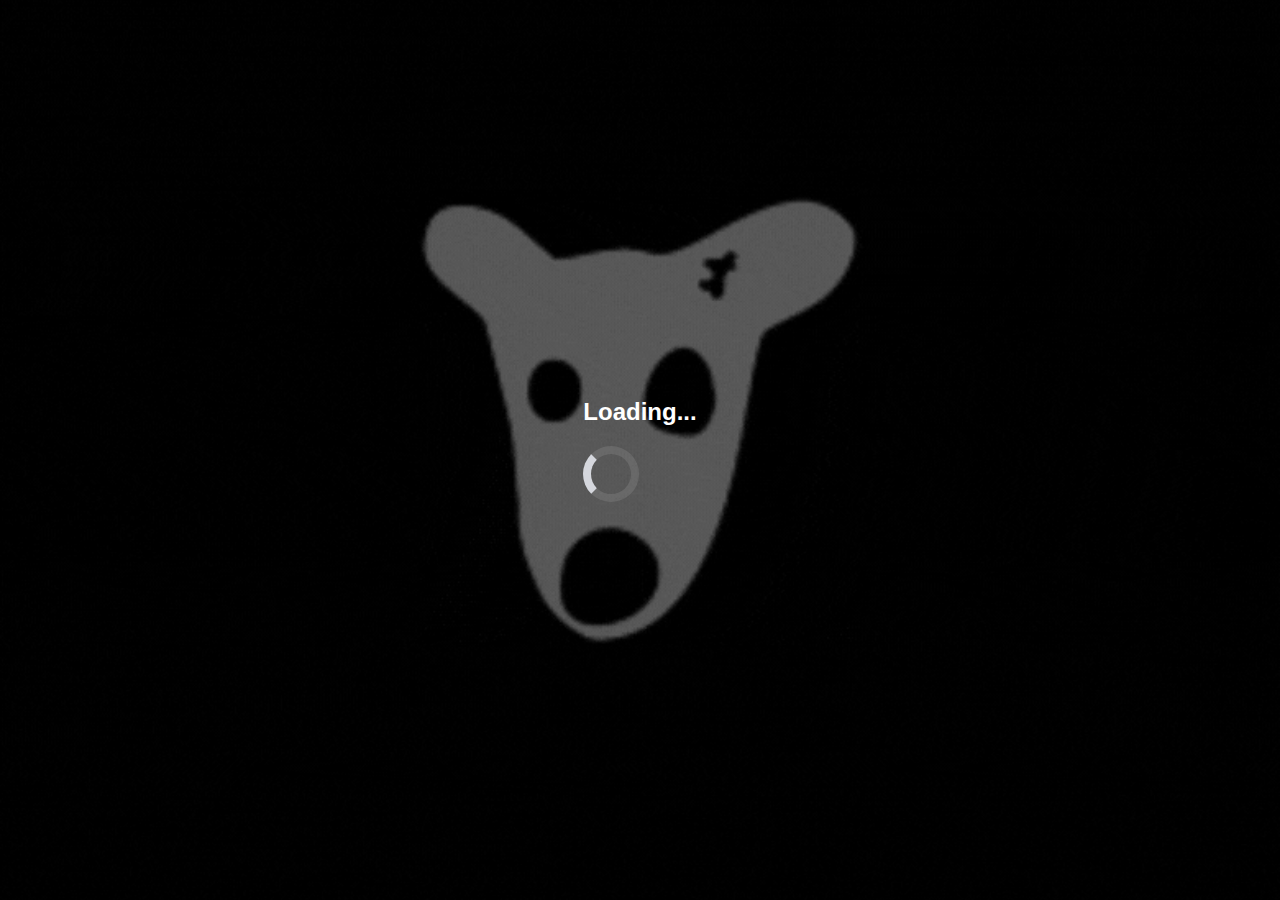
<file: index.html>
<!DOCTYPE html>
<html lang="en">
<head>
    <meta charset="UTF-8">
    <meta name="viewport" content="width=device-width, initial-scale=1.0">
    <title>Loading...</title>
    <style>
      
        body, html {
            margin: 0;
            padding: 0;
            height: 100%;
            width: 100%;
            overflow: hidden; 
        }
        
        
        .loading-container {
            display: flex;
            justify-content: center;
            align-items: center;
            height: 100vh;
            background: url('material/images/loading.gif') no-repeat center center fixed; 
            background-size: cover; 
            color: white;
            text-align: center;
            font-family: Arial, sans-serif;
        }
        
        .loading-container h1 {
            font-size: 24px;
            margin: 0;
        }
        
        .spinner {
            border: 8px solid rgba(255, 255, 255, 0.1);
            border-left: 8px solid #d5d7dd; 
            border-radius: 50%;
            width: 40px;
            height: 40px;
            animation: spin 1s linear infinite;
            margin-top: 20px;
        }
        
        @keyframes spin {
            0% { transform: rotate(0deg); }
            100% { transform: rotate(360deg); }
        }
    </style>
</head>
<body>
    <div class="loading-container">
        <div>
            <h1>Loading...</h1>
            <div class="spinner"></div>
        </div>
    </div>

    <script>
       
        setTimeout(function() {
            window.location.href = 'home.html'; 
        }, 5000);
    </script>
</body>
</html>
</file>
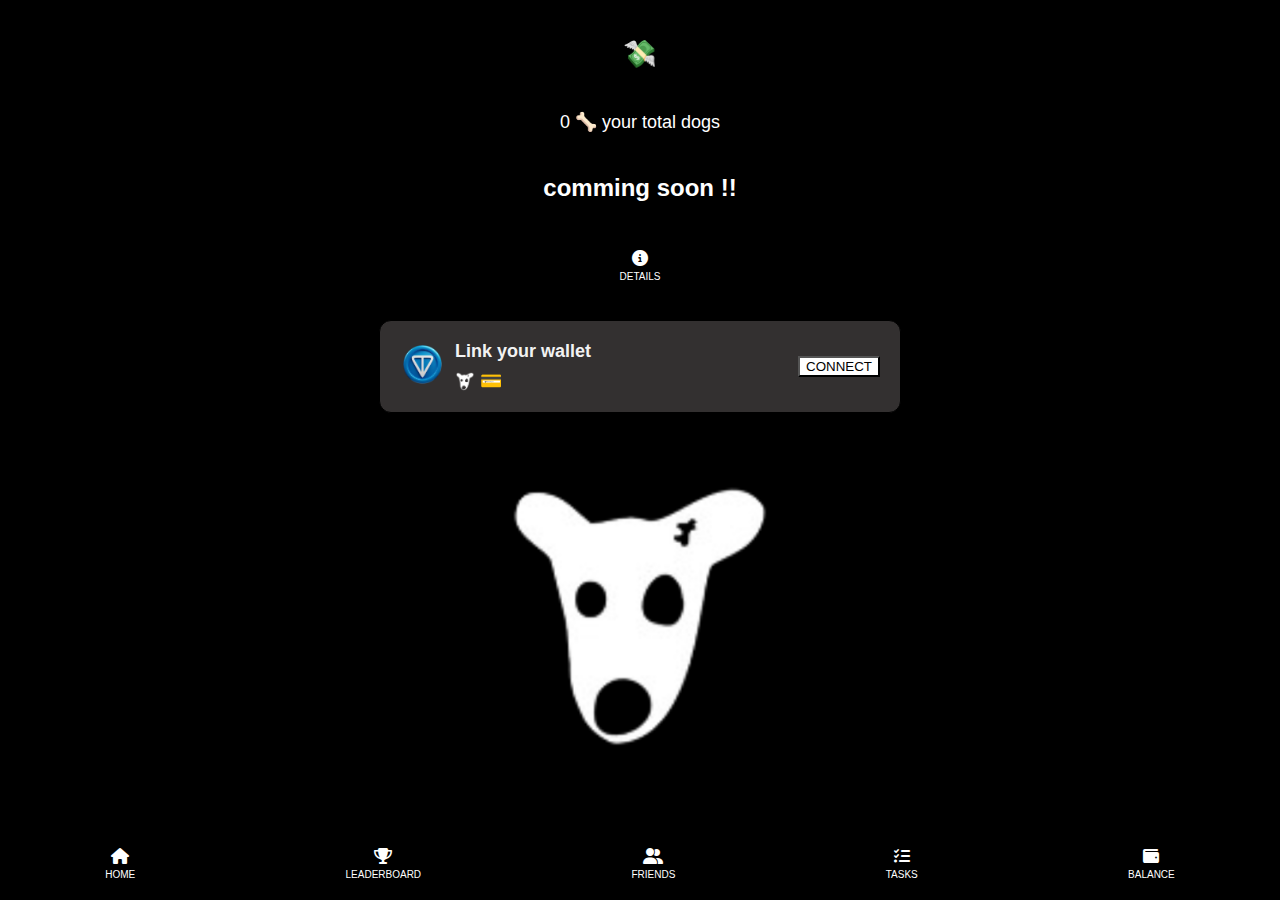
<file: balance.html>
<!DOCTYPE html>
<html lang="en">
<head>
    <meta charset="UTF-8">
    <meta name="viewport" content="width=device-width, initial-scale=1.0">
    <title>Complete Tasks</title>
    <link rel="stylesheet" href="https://cdnjs.cloudflare.com/ajax/libs/font-awesome/6.5.1/css/all.min.css">
    <link rel="stylesheet" href="material/css/styles.css">
    <style>
        body {
            font-family: Arial, sans-serif;
            text-align: center;
            background-color: #000; 
            color: #fff; 
            margin: 0;
            padding: 0;
        }

        #balance-container {
            margin: 20px;
            font-size: 18px;
        }

        .task-container {
            margin: 10px auto;
            max-width: 600px;
        }

        .task {
            margin: 10px auto;
            padding: 20px;
            display: flex;
            align-items: center;
            justify-content: space-between;
            border: 1px solid #000000; 
            border-radius: 12px;
            background-color: #333030; 
            box-shadow: 0 4px 8px rgba(0, 0, 0, 0.2);
            transition: transform 0.3s ease;
            width: 80%;
        }

        .task:hover {
            transform: translateY(-5px);
        }

        .task-detail {
            display: flex;
            align-items: center;
        }

        .task-image img {
            border-radius: 8px;
            margin-right: 10px;
        }

        .task h4 {
            margin: 0;
            font-size: 18px;
            color: #f2f2f2;
        }

        .task-data {
            display: flex;
            align-items: center;
            margin-top: 8px;
        }

        .task-data img {
            margin-right: 5px;
        }

        .task-data h5 {
            margin: 0;
            color: #ffcc00;
            font-size: 18px;
        }

        .task-button {
            background-color: #ffffff; 
            color: rgb(0, 0, 0);
            border: none;
            padding: 10px 20px;
            font-size: 16px;
            cursor: pointer;
            border-radius: 8px;
            transition: background-color 0.3s ease;
        }

        .task-button:hover {
            background-color: #a2aaa0;
        }

        @media (max-width: 600px) {
            .task-container {
                max-width: 100%;
            }

            .task-button {
                padding: 10px 15px;
                font-size: 14px;
            }

            .task h4 {
                font-size: 16px;
            }
           
            
        }
    </style>
</head>
<body>
    <br>

    <div id="balance-container"><h2><b>💸</b></h2><BR>
        <span id="balance">0</span> 🦴 your total dogs
        <br>    <br>
    </div><h2><b>comming soon !!</b></h2>
   
    
    <br>
       
        <a href="detail.html" class="nav-item"> 
            <i class="fas fa-info-circle"></i> 
            
           <span>DETAILS</span>
        </a>
        
       <BR>
    <div class="task-container">
        <div class="task">
            <div class="task-detail">
                <div class="task-image">
                    <img src="material/images/ton.png" width="45px" alt="">
                </div>
                <div>
                    <h4>Link your wallet </h4>
                    <div class="task-data">
                        <img src="material/images/logo.png" width="20px" alt="Coin Icon">
                        <h5>💳</h5>
                    </div>
                </div>
            </div>
           <button onclick="window.location.href='wat.html'">CONNECT</button>
            

        </div>
        <br> <br>
        <img src="material/images/logo.png" width="50%">
                <nav class="bottom-nav">
            <a href="home.html" class="nav-item">
                <i class="fas fa-home"></i>
                <span>HOME</span>
            </a>
            <a href="leaderboard.html" class="nav-item">
                <i class="fas fa-trophy"></i>
                <span>LEADERBOARD</span>
            </a>
            <a href="invite-friends.html" class="nav-item">
                <i class="fas fa-user-friends"></i>
                <span>FRIENDS</span>
            </a>
            <a href="task.html" class="nav-item">
                <i class="fas fa-tasks"></i>
                <span>TASKS</span>
            </a>
            <a href="balance.html" class="nav-item">
                <i class="fas fa-wallet"></i>
                <span>BALANCE</span>
            </a>
        </nav>

    <script src="material/js/js.js"></script>
    <script src="material/js/main.js"></script>
</body>
</html>
</file>
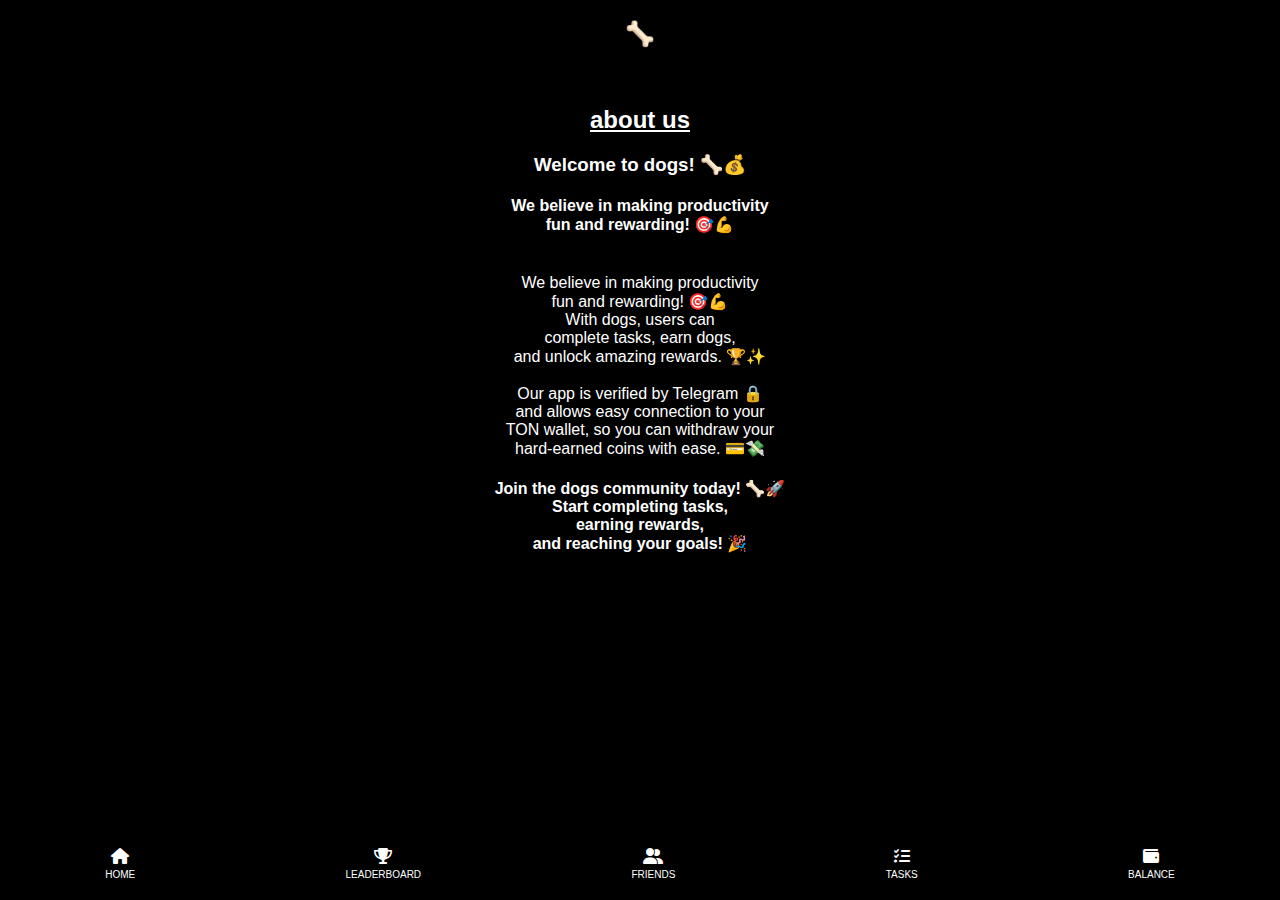
<file: detail.html>
<!DOCTYPE html>
<html lang="en">
<head>
    <meta charset="UTF-8">
    <meta name="viewport" content="width=device-width, initial-scale=1.0">
    <title>Complete Tasks</title>
    <link rel="stylesheet" href="https://cdnjs.cloudflare.com/ajax/libs/font-awesome/6.5.1/css/all.min.css">
    <link rel="stylesheet" href="material/css/styles.css">
    <style>
        body {
            font-family: Arial, sans-serif;
            text-align: center;
            background-color: #000; 
            color: #fff; 
            margin: 0;
            padding: 0;
        }

        #balance-container {
            margin: 20px;
            font-size: 18px;
        }

        .task-container {
            margin: 10px auto;
            max-width: 600px;
        }

        .task {
            margin: 10px auto;
            padding: 20px;
            display: flex;
            align-items: center;
            justify-content: space-between;
            border: 1px solid #000000; 
            border-radius: 12px;
            background-color: #333030; 
            box-shadow: 0 4px 8px rgba(0, 0, 0, 0.2);
            transition: transform 0.3s ease;
            width: 80%;
        }

        .task:hover {
            transform: translateY(-5px);
        }

        .task-detail {
            display: flex;
            align-items: center;
        }

        .task-image img {
            border-radius: 8px;
            margin-right: 10px;
        }

        .task h4 {
            margin: 0;
            font-size: 18px;
            color: #f2f2f2;
        }

        .task-data {
            display: flex;
            align-items: center;
            margin-top: 8px;
        }

        .task-data img {
            margin-right: 5px;
        }

        .task-data h5 {
            margin: 0;
            color: #ffcc00;
            font-size: 18px;
        }

        .task-button {
            background-color: #ffffff; 
            color: rgb(0, 0, 0);
            border: none;
            padding: 10px 20px;
            font-size: 16px;
            cursor: pointer;
            border-radius: 8px;
            transition: background-color 0.3s ease;
        }

        .task-button:hover {
            background-color: #2dd60c;
        }

        @media (max-width: 600px) {
            .task-container {
                max-width: 100%;
            }

            .task-button {
                padding: 10px 15px;
                font-size: 14px;
            }

            .task h4 {
                font-size: 16px;
            }
           
            
        }
    </style>
</head>
<body>
   

<h2><b>🦴</b></h2><BR>
       
    </div><h2><b><u>about us</u></b></h2>
   
    <h3>Welcome to dogs! 🦴💰<h3><h4>We believe in making productivity <BR>fun and rewarding!
        🎯💪</h4><BR>We believe in making productivity <BR>fun and rewarding!
         🎯💪<BR>With dogs, users can <BR>complete tasks, earn dogs, <BR>
            and unlock amazing rewards. 🏆✨<BR><BR>Our app is verified by Telegram 🔒 <BR>and
                 allows easy connection to your<BR> TON wallet, so you can withdraw your <BR>
                 hard-earned coins with ease. 💳💸<BR>  </h4>
                    <h4> Join the dogs community today! 🦴🚀<BR> Start completing tasks,<BR> earning rewards, <BR>and reaching your goals! 🎉</h4>

    
    <nav class="bottom-nav">
            <a href="home.html" class="nav-item">
                <i class="fas fa-home"></i>
                <span>HOME</span>
            </a>
            <a href="leaderboard.html" class="nav-item">
                <i class="fas fa-trophy"></i>
                <span>LEADERBOARD</span>
            </a>
            <a href="invite-friends.html" class="nav-item">
                <i class="fas fa-user-friends"></i>
                <span>FRIENDS</span>
            </a>
            <a href="task.html" class="nav-item">
                <i class="fas fa-tasks"></i>
                <span>TASKS</span>
            </a>
            <a href="balance.html" class="nav-item">
                <i class="fas fa-wallet"></i>
                <span>BALANCE</span>
            </a>
        </nav>

    <script src="material/js/js.js"></script>
    <script src="material/js/main.js"></script>
</body>
</html>
</file>
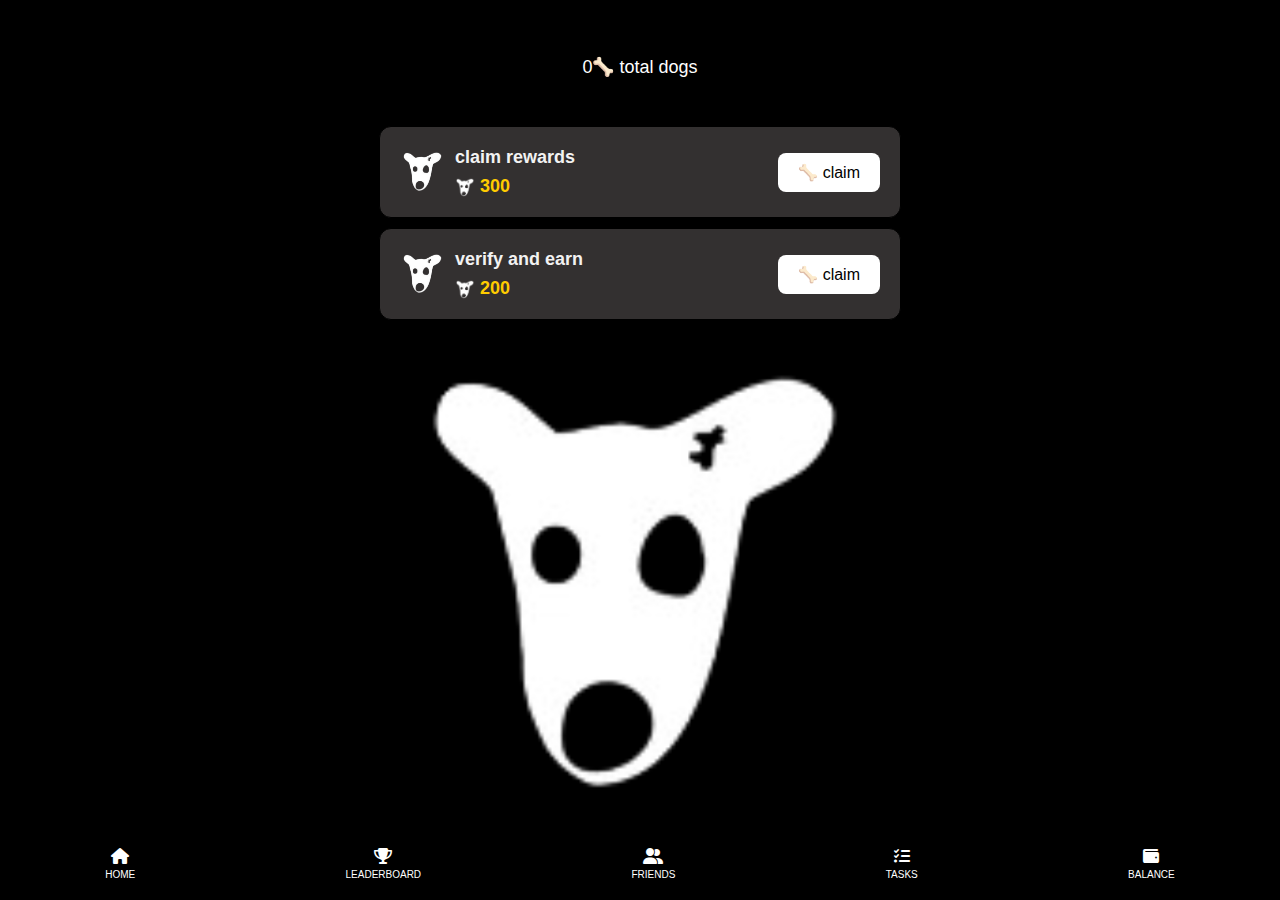
<file: home.html>
<!DOCTYPE html>
<html lang="en">
<head>
    <meta charset="UTF-8">
    <meta name="viewport" content="width=device-width, initial-scale=1.0">
    <title>Complete Tasks</title>
    <link rel="stylesheet" href="https://cdnjs.cloudflare.com/ajax/libs/font-awesome/6.5.1/css/all.min.css">
    <link rel="stylesheet" href="material/css/styles.css">
    <script src='//niphaumeenses.net/vignette.min.js' data-zone='8780983' data-sdk='show_8780983'></script>
    <script src='//niphaumeenses.net/vignette.min.js' data-zone='8780983' data-sdk='show_8780983'></script>
    <style>
        body {
            font-family: Arial, sans-serif;
            text-align: center;
            background-color: #000; 
            color: #fff; 
            margin: 0;
            padding: 0;
        }

        #balance-container {
            margin: 20px;
            font-size: 18px;
        }

        .task-container {
            margin: 10px auto;
            max-width: 600px;
        }

        .task {
            margin: 10px auto;
            padding: 20px;
            display: flex;
            align-items: center;
            justify-content: space-between;
            border: 1px solid #000000; 
            border-radius: 12px;
            background-color: #333030; 
            box-shadow: 0 4px 8px rgba(0, 0, 0, 0.2);
            transition: transform 0.3s ease;
            width: 80%;
        }

        .task:hover {
            transform: translateY(-5px);
        }

        .task-detail {
            display: flex;
            align-items: center;
        }

        .task-image img {
            border-radius: 8px;
            margin-right: 10px;
        }

        .task h4 {
            margin: 0;
            font-size: 18px;
            color: #f2f2f2;
        }

        .task-data {
            display: flex;
            align-items: center;
            margin-top: 8px;
        }

        .task-data img {
            margin-right: 5px;
        }

        .task-data h5 {
            margin: 0;
            color: #ffcc00;
            font-size: 18px;
        }

        .task-button {
            background-color: #ffffff; 
            color: rgb(0, 0, 0);
            border: none;
            padding: 10px 20px;
            font-size: 16px;
            cursor: pointer;
            border-radius: 8px;
            transition: background-color 0.3s ease;
        }

        .task-button:hover {
            background-color: #a2aaa0;
        }

        @media (max-width: 600px) {
            .task-container {
                max-width: 100%;
            }

            .task-button {
                padding: 10px 15px;
                font-size: 14px;
            }

            .task h4 {
                font-size: 16px;
            }
        }
    </style>
</head>
<body>
   
    <br><br>


    <div id="balance-container"><h2><b></b></h2>
        <span id="balance">0</span>🦴 total dogs
    </div>
    <br>

    <div class="task-container">
        <div class="task">
            <div class="task-detail">
                <div class="task-image">
                    <img src="material/images/logo.png" width="45px" alt="">
                </div>
                <div>
                    <h4>claim rewards</h4>
                    <div class="task-data">
                        <img src="material/images/logo.png" width="20px" alt="Coin Icon">
                        <h5>300</h5>
                    </div>
                </div>
            </div>
            <button class="task-button" onclick="completeTask(300, 'reword.html')">🦴 claim</button>
        </div>

        <div class="task">
            <div class="task-detail">
                <div class="task-image">
                    <img src="material/images/logo.png" width="45px" alt="">
                </div>
                <div>
                    <h4>verify and earn</h4>
                    <div class="task-data">
                        <img src="material/images/logo.png" width="20px" alt="Coin Icon">
                        <h5>200</h5>
                    </div>
                </div>
            </div>
            <button class="task-button" onclick="completeTask(200, 'verify.html')">🦴 claim</button>
        </div>



        <div class="coin-container">
            <div class="task-image">
                <img src="material/images/logo.png" width="80%">

               

                <nav class="bottom-nav">
            <a href="home.html" class="nav-item">
                <i class="fas fa-home"></i>
                <span>HOME</span>
            </a>
            <a href="leaderboard.html" class="nav-item">
                <i class="fas fa-trophy"></i>
                <span>LEADERBOARD</span>
            </a>
            <a href="invite-friends.html" class="nav-item">
                <i class="fas fa-user-friends"></i>
                <span>FRIENDS</span>
            </a>
            <a href="task.html" class="nav-item">
                <i class="fas fa-tasks"></i>
                <span>TASKS</span>
            </a>
            <a href="balance.html" class="nav-item">
                <i class="fas fa-wallet"></i>
                <span>BALANCE</span>
            </a>
        </nav>
<script>
                show_8780983().then(() => {
    // You need to add your user reward function here, which will be executed after the user watches the ad.
    // For more details, please refer to the detailed instructions.
    alert('You have seen ad ad!');
})
</script>
    <script src="material/js/js.js"></script>
    <script src="material/js/main.js"></script>
</body>
</html>
</file>
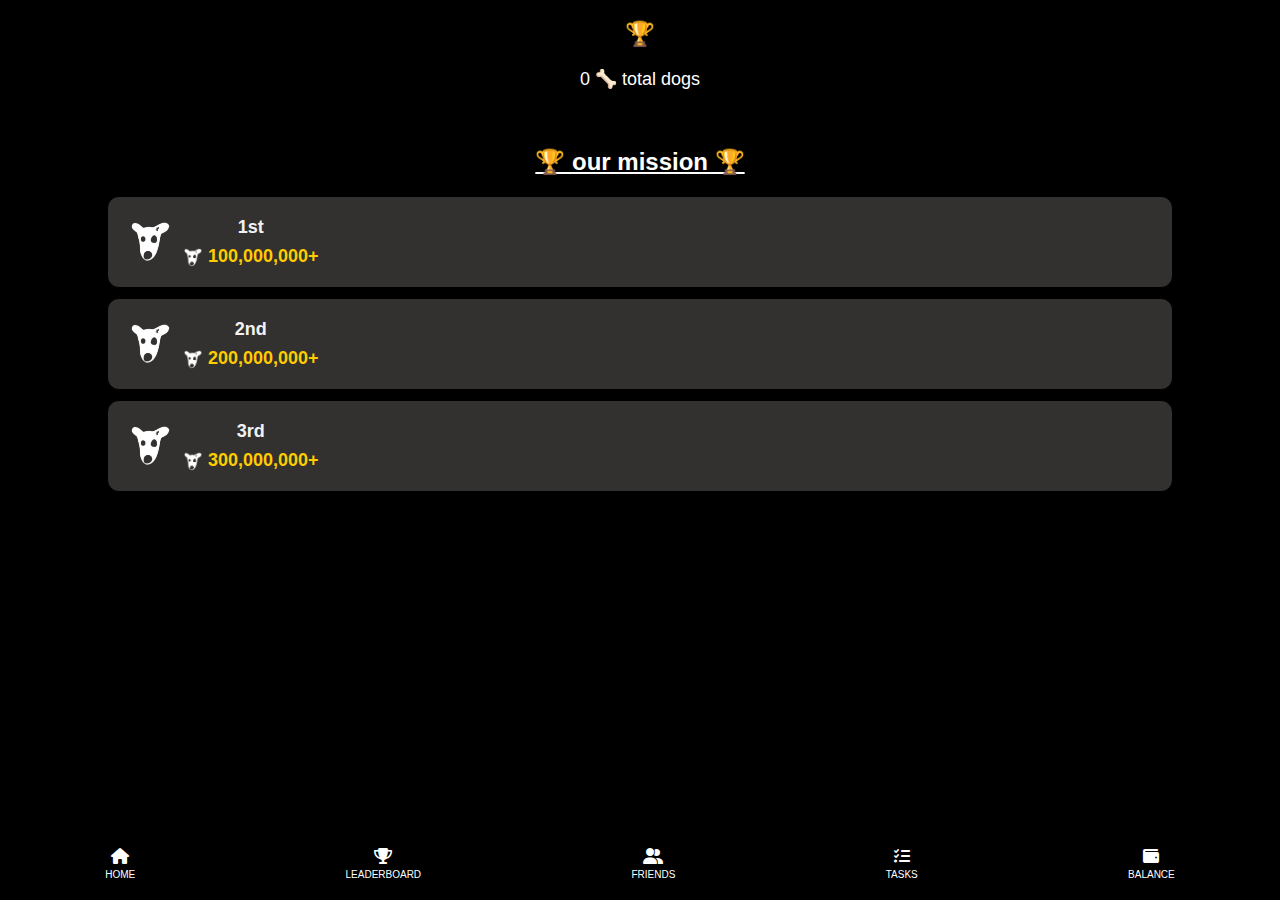
<file: leaderboard.html>
<!DOCTYPE html>
<html lang="en">
<head>
    <meta charset="UTF-8">
    <meta name="viewport" content="width=device-width, initial-scale=1.0">
    <title>Complete Tasks</title>
    <link rel="stylesheet" href="https://cdnjs.cloudflare.com/ajax/libs/font-awesome/6.5.1/css/all.min.css">
    <link rel="stylesheet" href="material/css/styles.css">
    <style>
        body {
            font-family: Arial, sans-serif;
            text-align: center;
            background-color: #000; 
            color: #fff; 
            margin: 0;
            padding: 0;
        }

        #balance-container {
            margin: 20px;
            font-size: 18px;
        }

        .task-container {
            margin: 10px auto;
            max-width: 600px;
        }

        .task {
            margin: 10px auto;
            padding: 20px;
            display: flex;
            align-items: center;
            justify-content: space-between;
            border: 1px solid #000000; 
            border-radius: 12px;
            background-color: #333030; 
            box-shadow: 0 4px 8px rgba(0, 0, 0, 0.2);
            transition: transform 0.3s ease;
            width: 80%;
        }

        .task:hover {
            transform: translateY(-5px);
        }

        .task-detail {
            display: flex;
            align-items: center;
        }

        .task-image img {
            border-radius: 8px;
            margin-right: 10px;
        }

        .task h4 {
            margin: 0;
            font-size: 18px;
            color: #f2f2f2;
        }

        .task-data {
            display: flex;
            align-items: center;
            margin-top: 8px;
        }

        .task-data img {
            margin-right: 5px;
        }

        .task-data h5 {
            margin: 0;
            color: #ffcc00;
            font-size: 18px;
        }

        .task-button {
            background-color: #ffffff; 
            color: rgb(0, 0, 0);
            border: none;
            padding: 10px 20px;
            font-size: 16px;
            cursor: pointer;
            border-radius: 8px;
            transition: background-color 0.3s ease;
        }

        .task-button:hover {
            background-color: #2dd60c;
        }

        @media (max-width: 600px) {
            .task-container {
                max-width: 100%;
            }

            .task-button {
                padding: 10px 15px;
                font-size: 14px;
            }

            .task h4 {
                font-size: 16px;
            }
        }
    </style>
</head>
<body>
    <h2><b>🏆</b></h2>

    
    <div id="balance-container">
        <span id="balance">0</span> 🦴 total dogs
    </div><br>
    <h2><u><b>🏆 our mission 🏆</b></u></h2>

   
    <div class="task">
        <div class="task-detail">
            <div class="task-image">
                <img src="material/images/logo.png" width="45px" alt="">
            </div>
            <div>
                <h4>1st</h4>
                <div class="task-data">
                    <img src="material/images/logo.png" width="20px" alt="Coin Icon">
                    <h5>100,000,000+</h5>
                </div>
            </div>
        </div>
        
    </div>     
    <div class="task">
        <div class="task-detail">
            <div class="task-image">
                <img src="material/images/logo.png" width="45px" alt="">
            </div>
            <div>
                <h4>2nd</h4>
                <div class="task-data">
                    <img src="material/images/logo.png" width="20px" alt="Coin Icon">
                    <h5>200,000,000+</h5>
                </div>
            </div>
        </div>
        
    </div> 
    <div class="task">
        <div class="task-detail">
            <div class="task-image">
                <img src="material/images/logo.png" width="45px" alt="">
            </div>
            <div>
                <h4>3rd</h4>
                <div class="task-data">
                    <img src="material/images/logo.png" width="20px" alt="Coin Icon">
                    <h5>300,000,000+</h5>
                </div>
            </div>
        </div>
        
    </div>

        

        <nav class="bottom-nav">
            <a href="home.html" class="nav-item">
                <i class="fas fa-home"></i>
                <span>HOME</span>
            </a>
            <a href="leaderboard.html" class="nav-item">
                <i class="fas fa-trophy"></i>
                <span>LEADERBOARD</span>
            </a>
            <a href="invite-friends.html" class="nav-item">
                <i class="fas fa-user-friends"></i>
                <span>FRIENDS</span>
            </a>
            <a href="task.html" class="nav-item">
                <i class="fas fa-tasks"></i>
                <span>TASKS</span>
            </a>
            <a href="balance.html" class="nav-item">
                <i class="fas fa-wallet"></i>
                <span>BALANCE</span>
            </a>
        </nav>

    <script src="material/js/js.js"></script>
    <script src="material/js/main.js"></script>
</body>
</html>
</file>
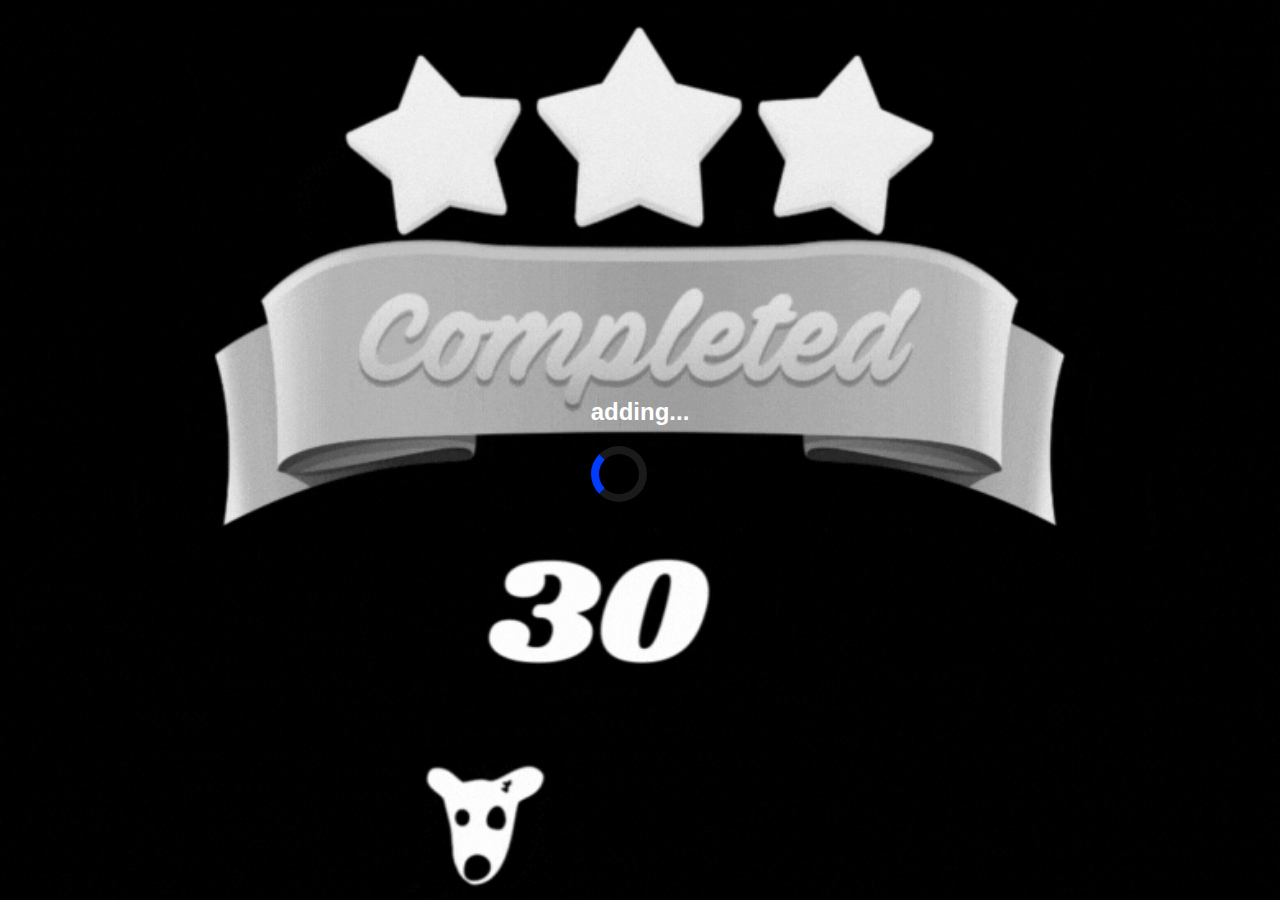
<file: reword.html>
<!DOCTYPE html>
<html lang="en">
<head>
    <meta charset="UTF-8">
    <meta name="viewport" content="width=device-width, initial-scale=1.0">
    <title>Loading...</title>
    <style>
      
        body, html {
            margin: 0;
            padding: 0;
            height: 100%;
            width: 100%;
            overflow: hidden; 
        }
        
        
        .loading-container {
            display: flex;
            justify-content: center;
            align-items: center;
            height: 100vh;
            background: url('material/images/re.gif') no-repeat center center fixed; 
            background-size: cover; 
            color: white;
            text-align: center;
            font-family: Arial, sans-serif;
        }
        
        .loading-container h1 {
            font-size: 24px;
            margin: 0;
        }
        
        .spinner {
            border: 8px solid rgba(255, 255, 255, 0.1);
            border-left: 8px solid #003cff; 
            border-radius: 50%;
            width: 40px;
            height: 40px;
            animation: spin 1s linear infinite;
            margin-top: 20px;
        }
        
        @keyframes spin {
            0% { transform: rotate(0deg); }
            100% { transform: rotate(360deg); }
        }
    </style>
</head>
<body>
    <div class="loading-container">
        <div>
            <h1> adding...</h1>
            <div class="spinner"></div>
        </div>
    </div>

    <script>
       
        setTimeout(function() {
            window.location.href = 'home.html'; 
        }, 5000);
    </script>
</body>
</html>
</file>
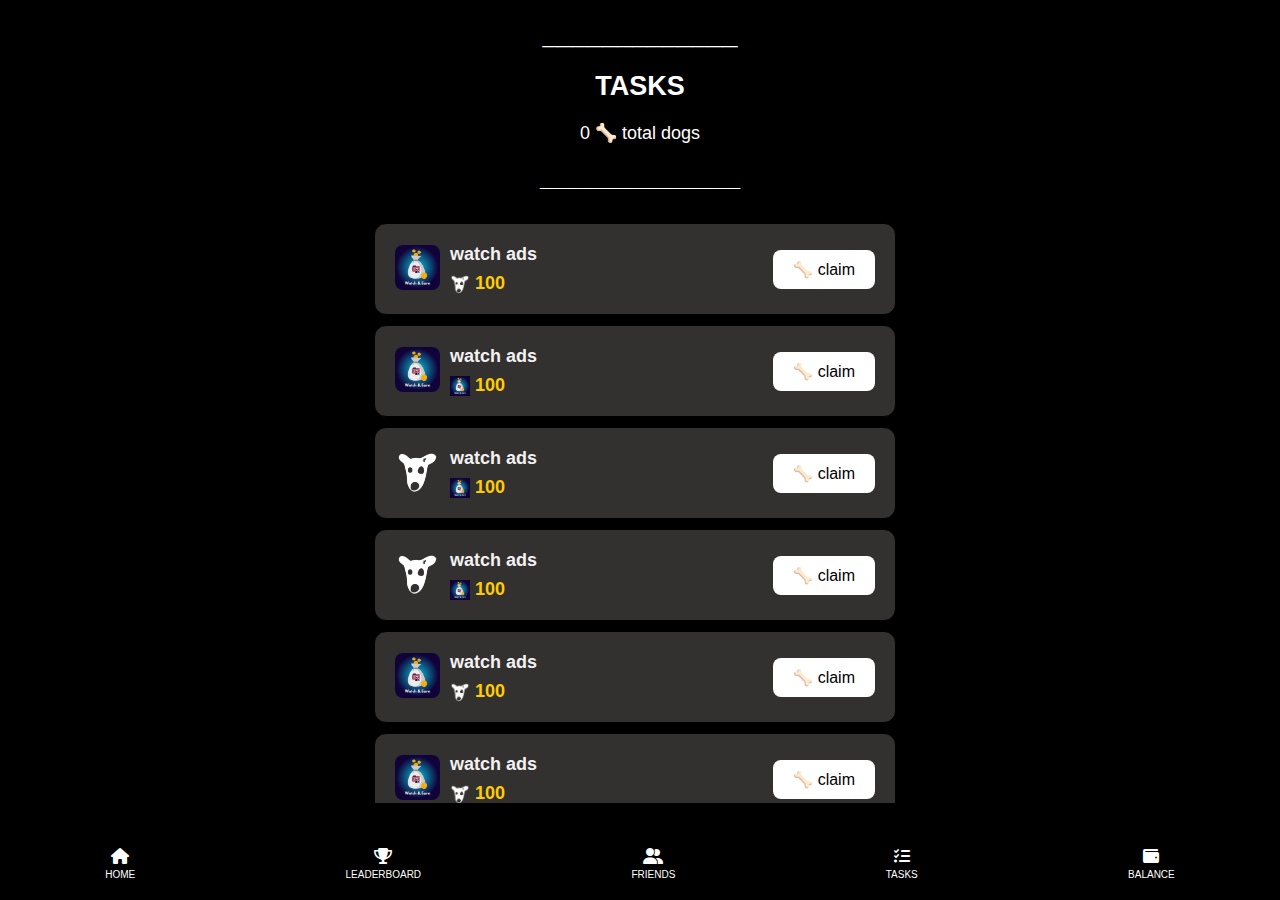
<file: task.html>
<!DOCTYPE html>
<html lang="en">
<head>
    <meta charset="UTF-8">
    <meta name="viewport" content="width=device-width, initial-scale=1.0">
    <title>Complete Tasks</title>
    <link rel="stylesheet" href="https://cdnjs.cloudflare.com/ajax/libs/font-awesome/6.5.1/css/all.min.css">
<link rel="stylesheet" href="material/css/styles.css">
    <style>
        body {
            font-family: Arial, sans-serif;
            text-align: center;
            background-color: #000; 
            color: #fff; 
            margin: 0;
            padding: 0;
        }

        #balance-container {
            margin: 20px;
            font-size: 18px;
        }

        .task-container {
            margin: 10px auto;
            max-width: 600px;
        }

        .task {
            margin: 10px auto;
            padding: 20px;
            display: flex;
            align-items: center;
            justify-content: space-between;
            border: 1px solid #000000; 
            border-radius: 12px;
            background-color: #333030; 
            box-shadow: 0 4px 8px rgba(0, 0, 0, 0.2);
            transition: transform 0.3s ease;
            width: 80%;
        }

        .task:hover {
            transform: translateY(-5px);
        }

        .task-detail {
            display: flex;
            align-items: center;
        }

        .task-image img {
            border-radius: 8px;
            margin-right: 10px;
        }

        .task h4 {
            margin: 0;
            font-size: 18px;
            color: #f2f2f2;
        }

        .task-data {
            display: flex;
            align-items: center;
            margin-top: 8px;
        }

        .task-data img {
            margin-right: 5px;
        }

        .task-data h5 {
            margin: 0;
            color: #ffcc00;
            font-size: 18px;
        }

        .task-button {
            background-color: #ffffff; 
            color: rgb(0, 0, 0);
            border: none;
            padding: 10px 20px;
            font-size: 16px;
            cursor: pointer;
            border-radius: 8px;
            transition: background-color 0.3s ease;
        }

        .task-button:hover {
            background-color: #a2aaa0;
        }
        .tasks.scrollable {
            max-height: 590px; 
            overflow-y: auto; 
            margin: 20px auto;
            width: 90%;       
            padding-right: 10px;
            border: 1px solid #000000; 
        }
        @media (max-width: 600px) {
            .task-container {
                max-width: 100%;
            }

            .task-button {
                padding: 10px 15px;
                font-size: 14px;
            }

            .task h4 {
                font-size: 16px;
            }
        }



        
    </style>
</head>
<body>
   

    <div id="balance-container">
        <h2><b>_____________</b></h2>

        <h2><b> TASKS </b></h2>
    
        <span id="balance">0</span>  🦴 total dogs
    </div>
    <h2><b>_______________</b></h2>

    <section class="tasks scrollable">
    <div class="task-container">
        <div class="task">
            <div class="task-detail">
                <div class="task-image">
                    <img src="ads.png" width="45px" alt="">
                </div>
                <div>
                    <h4>watch ads</h4>
                    <div class="task-data">
                        <img src="material/images/logo.png" width="20px" alt="Coin Icon">
                        <h5>100</h5>
                    </div>
                </div>
            </div>
            <button class="task-button" onclick="completeTask(100, 'https://poawooptugroo.com/4/8781087')">🦴 claim</button>
        </div>
    
        <div class="task-container">
            <div class="task">
                <div class="task-detail">
                    <div class="task-image">
                        <img src="ads.png" width="45px" alt="">
                    </div>
                    <div>
                        <h4>watch ads</h4>
                        <div class="task-data">
                            <img src="ads.png" width="20px" alt="Coin Icon">
                            <h5>100</h5>
                        </div>
                    </div>
                </div>
                <button class="task-button" onclick="completeTask(100, 'https://poawooptugroo.com/4/8781087')">🦴 claim</button>
            </div>
            <div class="task-container">
                <div class="task">
                    <div class="task-detail">
                        <div class="task-image">
                            <img src="material/images/logo.png" width="45px" alt="">
                        </div>
                        <div>
                            <h4>watch ads</h4>
                            <div class="task-data">
                                <img src="ads.png" width="20px" alt="Coin Icon">
                                <h5>100</h5>
                            </div>
                        </div>
                    </div>
                    <button class="task-button" onclick="completeTask(100, 'https://poawooptugroo.com/4/8781087')">🦴 claim</button>
                </div>
                <div class="task-container">
                    <div class="task">
                        <div class="task-detail">
                            <div class="task-image">
                                <img src="material/images/logo.png" width="45px" alt="">
                            </div>
                            <div>
                                <h4>watch ads</h4>
                                <div class="task-data">
                                    <img src="ads.png" width="20px" alt="Coin Icon">
                                    <h5>100</h5>
                                </div>
                            </div>
                        </div>
                        <button class="task-button" onclick="completeTask(100, 'https://poawooptugroo.com/4/8781087')">🦴 claim</button>
                    </div>
                    <div class="task-container">
                        <div class="task">
                            <div class="task-detail">
                                <div class="task-image">
                                    <img src="ads.png" width="45px" alt="">
                                </div>
                                <div>
                                    <h4>watch ads</h4>
                                    <div class="task-data">
                                        <img src="material/images/logo.png" width="20px" alt="Coin Icon">
                                        <h5>100</h5>
                                    </div>
                                </div>
                            </div>
                            <button class="task-button" onclick="completeTask(100, 'https://poawooptugroo.com/4/8781087')">🦴 claim</button>
                        </div>

                        <div class="task-container">
                            <div class="task">
                                <div class="task-detail">
                                    <div class="task-image">
                                        <img src="ads.png" width="45px" alt="">
                                    </div>
                                    <div>
                                        <h4>watch ads</h4>
                                        <div class="task-data">
                                            <img src="material/images/logo.png" width="20px" alt="Coin Icon">
                                            <h5>100</h5>
                                        </div>
                                    </div>
                                </div>
                                <button class="task-button" onclick="completeTask(100, 'https://poawooptugroo.com/4/8781087')">🦴 claim</button>
                            </div>
                            <div class="task-container">
                                <div class="task">
                                    <div class="task-detail">
                                        <div class="task-image">
                                            <img src="ads.png" width="45px" alt="">
                                        </div>
                                        <div>
                                            <h4>watch ads</h4>
                                            <div class="task-data">
                                                <img src="material/images/logo.png" width="20px" alt="Coin Icon">
                                                <h5>100</h5>
                                            </div>
                                        </div>
                                    </div>
                                    <button class="task-button" onclick="completeTask(100, 'https://poawooptugroo.com/4/8781087')">🦴 claim</button>
                                </div>
                                <div class="task-container">
                                    <div class="task">
                                        <div class="task-detail">
                                            <div class="task-image">
                                                <img src="ads.png" width="45px" alt="">
                                            </div>
                                            <div>
                                                <h4>watch ads</h4>
                                                <div class="task-data">
                                                    <img src="material/images/logo.png" width="20px" alt="Coin Icon">
                                                    <h5>100</h5>
                                                </div>
                                            </div>
                                        </div>
                                        <button class="task-button" onclick="completeTask(100, 'https://poawooptugroo.com/4/8781087')">🦴 claim</button>
                                    </div>
                                    <div class="task-container">
                                        <div class="task">
                                            <div class="task-detail">
                                                <div class="task-image">
                                                    <img src="ads.png" width="45px" alt="">
                                                </div>
                                                <div>
                                                    <h4>watch ads</h4>
                                                    <div class="task-data">
                                                        <img src="material/images/logo.png" width="20px" alt="Coin Icon">
                                                        <h5>100</h5>
                                                    </div>
                                                </div>
                                            </div>
                                            <button class="task-button" onclick="completeTask(100, 'https://poawooptugroo.com/4/8781087')">🦴 claim</button>
                                        </div>

                    </section>


        <nav class="bottom-nav">
            <a href="home.html" class="nav-item">
                <i class="fas fa-home"></i>
                <span>HOME</span>
            </a>
            <a href="leaderboard.html" class="nav-item">
                <i class="fas fa-trophy"></i>
                <span>LEADERBOARD</span>
            </a>
            <a href="invite-friends.html" class="nav-item">
                <i class="fas fa-user-friends"></i>
                <span>FRIENDS</span>
            </a>
            <a href="task.html" class="nav-item">
                <i class="fas fa-tasks"></i>
                <span>TASKS</span>
            </a>
            <a href="balance.html" class="nav-item">
                <i class="fas fa-wallet"></i>
                <span>BALANCE</span>
            </a>
        </nav>

    <script src="material/js/js.js"></script>
    <script src="material/js/main.js"></script>
</body>
</html>
</file>
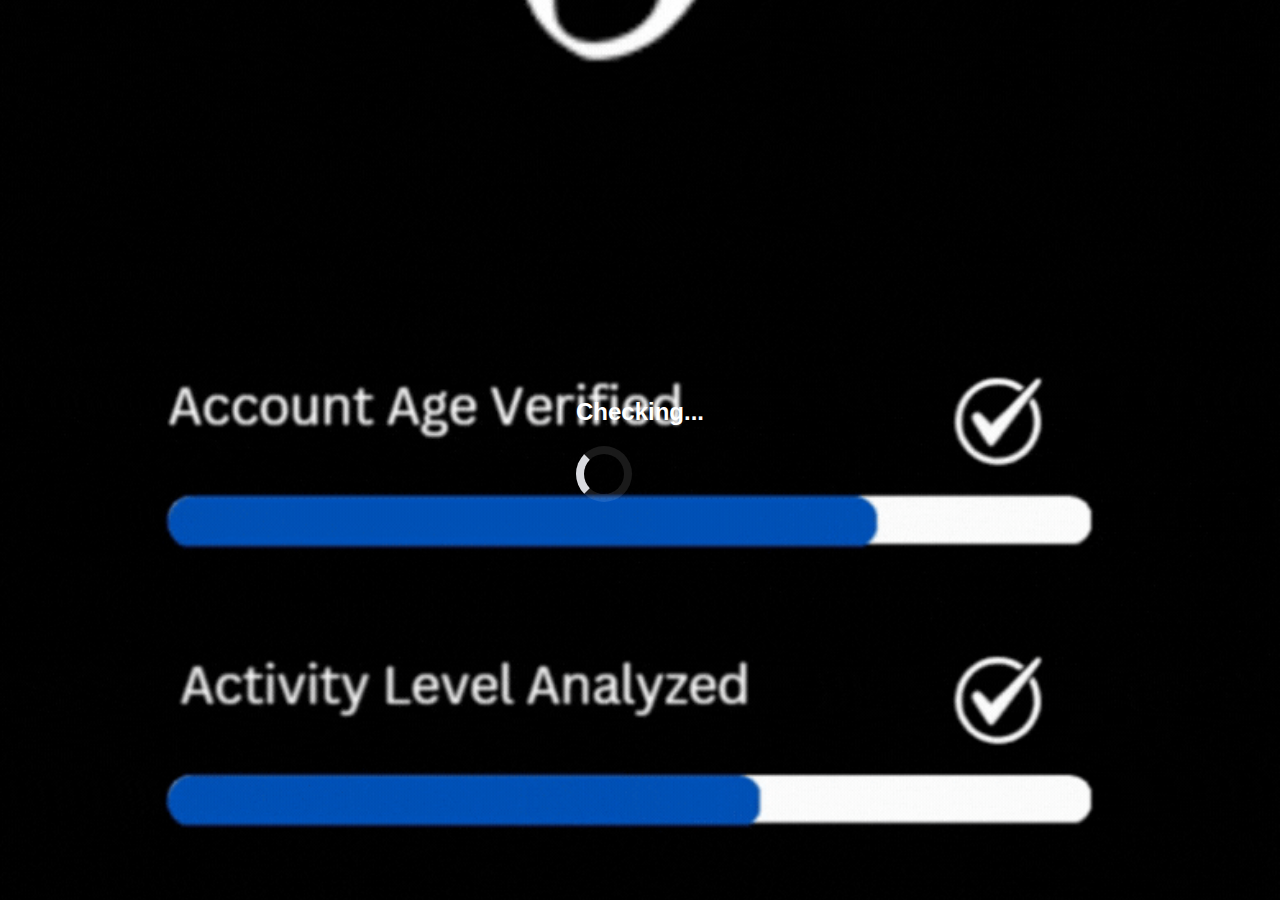
<file: verify.html>
<!DOCTYPE html>
<html lang="en">
<head>
    <meta charset="UTF-8">
    <meta name="viewport" content="width=device-width, initial-scale=1.0">
    <title>verify...</title>
    <style>
      
        body, html {
            margin: 0;
            padding: 0;
            height: 100%;
            width: 100%;
            overflow: hidden; 
        }
        
        
        .loading-container {
            display: flex;
            justify-content: center;
            align-items: center;
            height: 100vh;
            background: url('material/images/ver.gif') no-repeat center center fixed; 
            background-size: cover; 
            color: white;
            text-align: center;
            font-family: Arial, sans-serif;
        }
        
        .loading-container h1 {
            font-size: 24px;
            margin: 0;
        }
        
        .spinner {
            border: 8px solid rgba(255, 255, 255, 0.1);
            border-left: 8px solid #d9dadf; 
            border-radius: 50%;
            width: 40px;
            height: 40px;
            animation: spin 1s linear infinite;
            margin-top: 20px;
        }
        
        @keyframes spin {
            0% { transform: rotate(0deg); }
            100% { transform: rotate(360deg); }
        }
    </style>
</head>
<body>
    <div class="loading-container">
        <div>
            <h1>Checking...</h1>
            <div class="spinner"></div>
        </div>
    </div>

    <script>
       
        setTimeout(function() {
            window.location.href = 'home.html'; 
        }, 5000);
    </script>
</body>
</html>
</file>
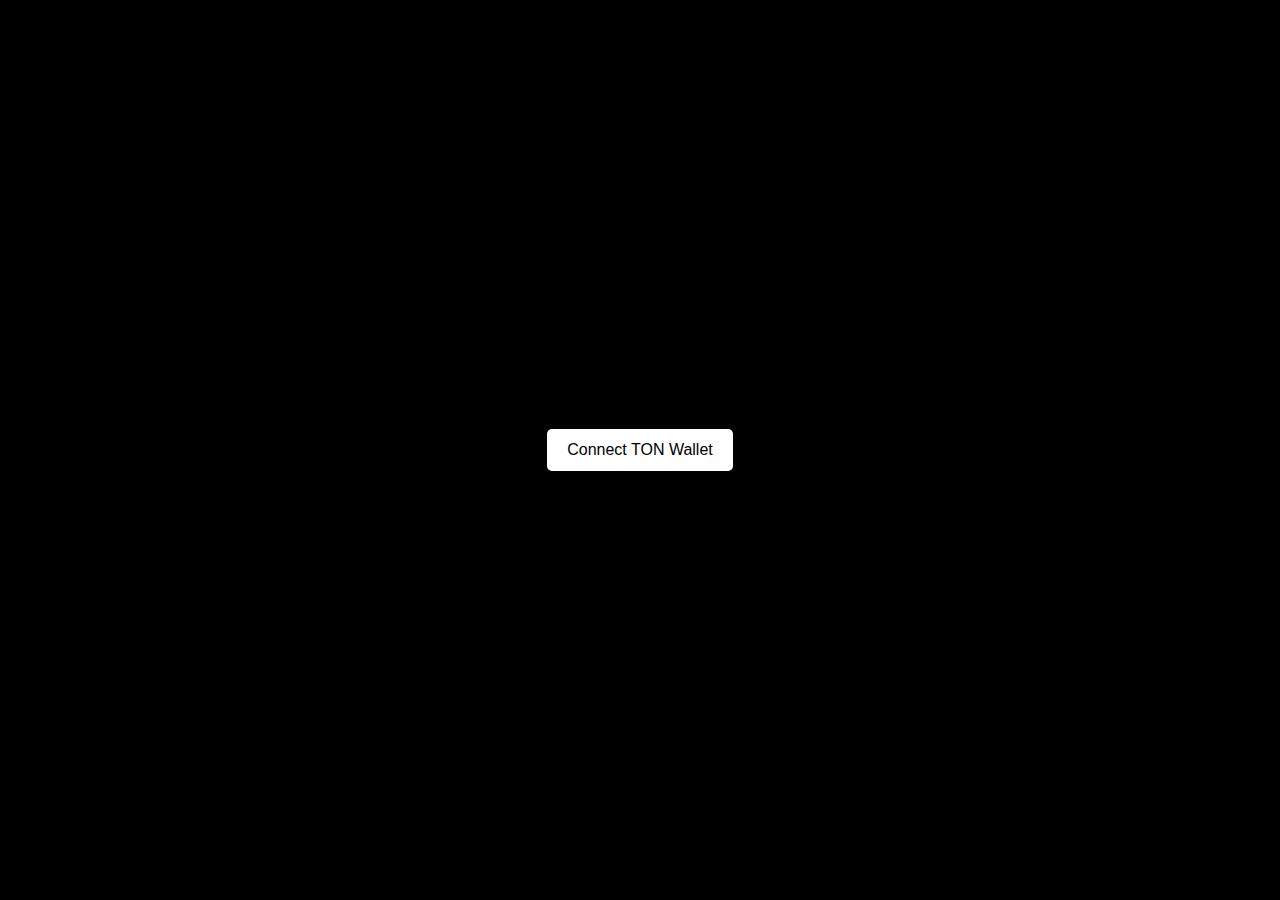
<file: wat.html>
<!DOCTYPE html>
<html lang="en">
<head>
    <meta charset="UTF-8">
    <meta name="viewport" content="width=device-width, initial-scale=1.0">
    <title>TON Wallet Connection</title>
    <link rel="stylesheet" href="material/css/w.css">
</head>

<body>

    <!-- Open Wallet Pop-up Button -->
    <button id="openModalBtn" class="open-button">Connect TON Wallet</button>
   
  
    <!-- Modal Window -->
    <div id="walletModal" class="modal">
        <div class="modal-content">
            <span class="close-btn">&times;</span>
            <h2>Connect Your TON Wallet</h2>
            <p>Please connect your Telegram TON wallet to continue.</p>

            <div class="wallet-options">
                <button id="connectWallet" class="wallet-btn">Connect Wallet</button>
                <button id="cancelWallet" class="cancel-btn">Cancel</button>
            </div>

            <div id="statusMessage" class="status"></div>
        </div>
    </div>

    <script src="material/js/w.js"></script>
</body>
</html>
</file>
<file: material/css/styles.css>
body {
    font-family: Arial, sans-serif;
    background-color: #000;
    color: #fff;
    margin: 0;
    padding: 0;
    text-align: center;
}

.menu-icon {
    font-size: 24px;
    cursor: pointer;
    padding: 10px;
    text-align: left;
}

h1, h2, p {
    margin: 20px 0;
}

.medal-icon {
    width: 80%;
    margin: 20px 0;
}

.progress-bar {
    width: 80%;
    background-color: #555;
    height: 18px;
    margin: 20px auto;
    border-radius: 5px;
}

.bottom-nav {
    position: fixed;
    bottom: 0;
    left: 0;
    width: 100%;
    background-color: #000000;
    display: flex;
    justify-content: space-around;
    padding: 10px 0;
}

.nav-item {
    color: #fff;
    text-decoration: none;
    font-size: 10px;
    padding: 10px;
    display: flex;
    flex-direction: column;
    align-items: center;
}

.nav-item i {
    font-size: 16px;
    margin-bottom: 5px;
}

.nav-item span {
    font-size: 10px;
}


.task {
    display: flex;
    align-items: center;
    justify-content: space-between;
    padding: 15px;
    background-color: #000000;
    margin-bottom: 10px;
    border-radius: 10px;
}

.task-icon {
    width: 40px;
    margin-right: 10px;
}
.task p {
    font-size: 11px;
}
.task button {
    shape-margin: 0cap;
    color: #000000;
    background-color: rgb(255, 255, 255);
}

.hidden {
    display: none;
}
</file>
<file: material/css/w.css>
body {
    font-family: Arial, sans-serif;
    margin: 0;
    padding: 0;
    background-color: #000000;
    display: flex;
    justify-content: center;
    align-items: center;
    height: 100vh;
}


.open-button {
    padding: 12px 20px;
    font-size: 16px;
    color: rgb(0, 0, 0);
    background-color: #ffffff;
    border: none;
    border-radius: 5px;
    cursor: pointer;
    transition: background-color 0.3s ease;
}

.open-button:hover {
    background-color: #606263;
}


.modal {
    display: none;
    position: fixed;
    z-index: 1;
    left: 0;
    top: 0;
    width: 100%;
    height: 100%;
    background-color: rgba(0, 0, 0, 0.5);
    justify-content: center;
    align-items: center;
}


.modal-content {
    background-color: white;
    padding: 20px;
    border-radius: 8px;
    width: 300px;
    text-align: center;
    box-shadow: 0 4px 8px rgba(0, 0, 0, 0.1);
    animation: fadeIn 0.3s ease;
}


.wallet-options {
    margin-top: 20px;
}

.wallet-btn, .cancel-btn {
    padding: 10px 15px;
    margin: 10px;
    border: none;
    border-radius: 5px;
    cursor: pointer;
    transition: background-color 0.3s ease;
}

.wallet-btn {
    background-color: #000000;
    color: rgb(255, 255, 255);
}

.wallet-btn:hover {
    background-color: #595a5a;
}

.cancel-btn {
    background-color: #000000;
    color: white;
}

.cancel-btn:hover {
    background-color: #4b4848;
}


.status {
    margin-top: 10px;
    color: #555;
    font-size: 14px;
}


.close-btn {
    position: absolute;
    top: 10px;
    right: 10px;
    font-size: 24px;
    cursor: pointer;
    color: #aaa;
    transition: color 0.3s ease;
}

.close-btn:hover {
    color: #000;
}


@keyframes fadeIn {
    from { opacity: 0; }
    to { opacity: 1; }
}
</file>
